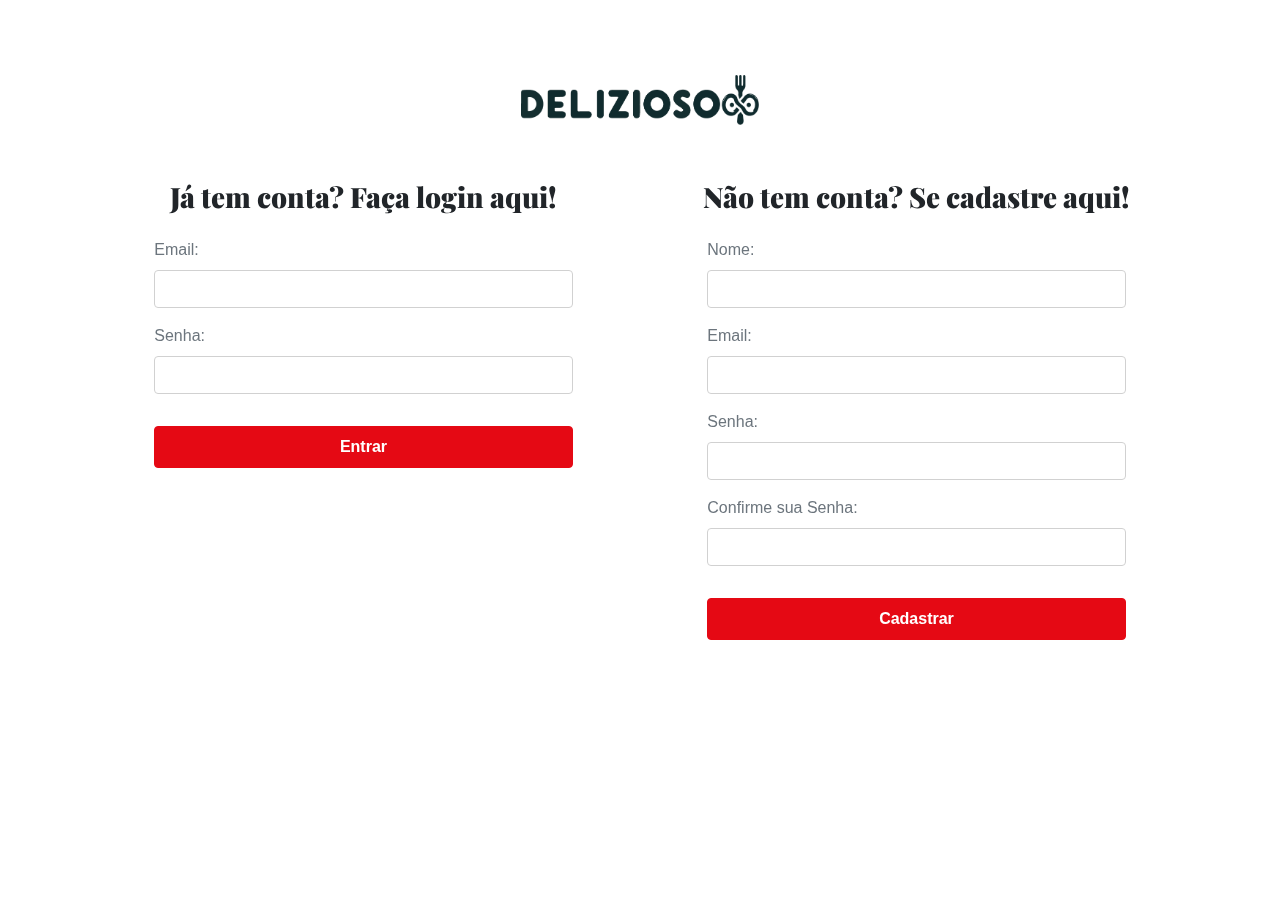
<file: checkout.html>
<!DOCTYPE html>
<html lang="pt-br">

<head>
    <meta charset="UTF-8">
    <meta http-equiv="X-UA-Compatible" content="IE=edge">
    <meta name="viewport" content="width=device-width, initial-scale=1.0">
    <title>Delícias Italianas - Cozinha Autêntica Italiana</title>
    <!-- Ícones -->
    <link rel="stylesheet" href="https://unicons.iconscout.com/release/v4.0.0/css/line.css">
    <!-- Bootstrap CSS -->
    <link rel="stylesheet" href="assets/css/bootstrap.min.css">
    <!-- Swiper Slider CSS -->
    <link rel="stylesheet" href="assets/css/swiper-bundle.min.css">
    <!-- Fancy Box CSS -->
    <link rel="stylesheet" href="assets/css/jquery.fancybox.min.css">
    <!-- Estilo personalizado -->
    <link rel="stylesheet" href="style.css">

    <style>
        /* Estilos gerais */
        body {
            font-family: 'Helvetica Neue', Arial, sans-serif;
            background-color: #f8f9fa;
            color: #212529;
        }

        /* Navegação */
        .main-navigation .menu-toggle {
            border: none;
            background: none;
            padding: 0;
        }

        .main-navigation .food-nav-menu {
            list-style: none;
            padding-left: 0;
        }

        .main-navigation .food-nav-menu li {
            display: inline-block;
            margin-right: 20px;
        }

        .main-navigation .food-nav-menu li a {
            color: #212529;
            text-decoration: none;
            font-weight: bold;
        }

        .main-navigation .food-nav-menu li a:hover {
            color: #e50914;
        }

        /* Conteúdo Principal */
        #viewport {
            padding: 2rem 0;
        }

        /* Seção de Registro */
        #register .container {
            background: #fff;
            border-radius: 4px;
            padding: 2rem;
            box-shadow: 0 2px 4px rgba(0, 0, 0, 0.1);
        }

        /* Botões */
        .btn-primary {
            background-color: #e50914;
            border-color: #e50914;
            color: #fff;
        }

        .btn-primary:hover {
            background-color: #c4080d;
            border-color: #c4080d;
        }

        /* Formulário */
        .form-label {
            font-weight: bold;
        }

        .form-control {
            border-radius: 4px;
            border: 1px solid #ced4da;
        }

        /* Resumo do Pedido */
        .order-summary {
            background: #fafafa;
            padding: 1rem;
            border-radius: 4px;
            margin-top: 1rem;
        }

        .order-summary h3 {
            color: #e50914;
        }

        .list-group-item {
            border: none;
            padding: 0.5rem 0;
        }

        /* Responsividade */
        @media (max-width: 768px) {
            .header-logo, .main-navigation {
                text-align: center;
            }

            .main-navigation .food-nav-menu li {
                display: block;
                margin-bottom: 0.5rem;
            }
        }

        #page {
            margin-top: 100px;
        }
    </style>
</head>

<body class="body-fixed">
    <!-- Cabeçalho -->
    <header class="site-header">
        <div class="container">
            <div class="row">
                <div class="col-lg-2">
                    <div class="header-logo">
                        <a href="index.html">
                            <img src="logo.png" width="160" height="36" alt="Logo">
                        </a>
                    </div>
                </div>
                <div class="col-lg-10">
                    <div class="main-navigation">
                        <button class="menu-toggle"><span></span><span></span></button>
                        <nav class="header-menu">
                            <ul class="menu food-nav-menu">
                                <li><a href="index.html#home">Início</a></li>
                                <li><a href="index.html#about">Sobre</a></li>
                                <li><a href="index.html#menu">Cardápio</a></li>
                                <li><a href="index.html#gallery">Galeria</a></li>
                                <li><a href="index.html#blog">Blog</a></li>
                                <li><a href="index.html#contact">Contato</a></li>
                            </ul>
                        </nav>
                    </div>
                </div>
            </div>
        </div>
    </header>

    <!-- Conteúdo principal -->
    <main class="py-5">
        <div class="container" id="page">
            <div class="row">
                <div class="col-md-6">
                    <h2>Finalize seu pedido</h2>
                    <div class="mb-3">
                        <label for="delivery-time" class="form-label">Entrega</label>
                        <input type="text" class="form-control" value="Hoje, 45-55 min" readonly>
                    </div>
                    <div class="mb-3">
                        <label for="delivery-address" class="form-label">Endereço</label>
                        <input type="text" class="form-control" id="address" placeholder="Digite seu endereço">
                    </div>
                    <div class="mb-3">
                        <label for="payment-method" class="form-label">Forma de Pagamento</label>
                        <select class="form-select" id="payment">
                            <option selected value="INVALID">Escolha a forma de pagamento</option>
                            <option>Cartão de crédito</option>
                            <option>Cartão de débito</option>
                            <option>Dinheiro</option>
                        </select>

                        <span style="font-size: small;">Obs: O pagamento é feito no ato da entrega</span>
                    </div>
                    <button type="button" class="btn btn-primary" onclick="makeOrder()">Confirmar Pedido</button>
                </div>

                <div class="col-md-6">
                    <h3>Seu pedido</h3>
                    <ul class="list-group mb-3" id="cart">
                    </ul>
                    <div class="card p-2">
                        <div class="d-flex justify-content-between">
                            <span>Total (BRL)</span>
                            <span id="total"></span>
                        </div>
                    </div>
                </div>
            </div>
        </div>
    </main>

    <!-- Rodapé omitido para brevidade -->

    <!-- jQuery -->
    <script src="assets/js/jquery-3.5.1.min.js"></script>
    <!-- Bootstrap JS -->
    <script src="assets/js/bootstrap.min.js"></script>
    <script src="assets/js/popper.min.js"></script>
    <!-- FontAwesome -->
    <script src="assets/js/font-awesome.min.js"></script>
    <!-- Swiper Slider JS -->
    <script src="assets/js/swiper-bundle.min.js"></script>
    <!-- Mixitup JS -->
    <script src="assets/js/jquery.mixitup.min.js"></script>
    <!-- Fancy Box JS -->
    <script src="assets/js/jquery.fancybox.min.js"></script>
    <!-- Parallax JS -->
    <script src="assets/js/parallax.min.js"></script>
    <!-- GSAP JS -->
    <script src="assets/js/gsap.min.js"></script>
    <!-- ScrollTrigger JS -->
    <script src="assets/js/ScrollTrigger.min.js"></script>
    <!-- ScrollToPlugin JS -->
    <script src="assets/js/ScrollToPlugin.min.js"></script>
    <!-- Smooth Scroll JS -->
    <script src="assets/js/smooth-scroll.js"></script>
    <!-- Custom JS -->
    <script src="main.js"></script>

    <script>
        loadCheckoutInfo()
    </script>
</body>

</html>
</file>
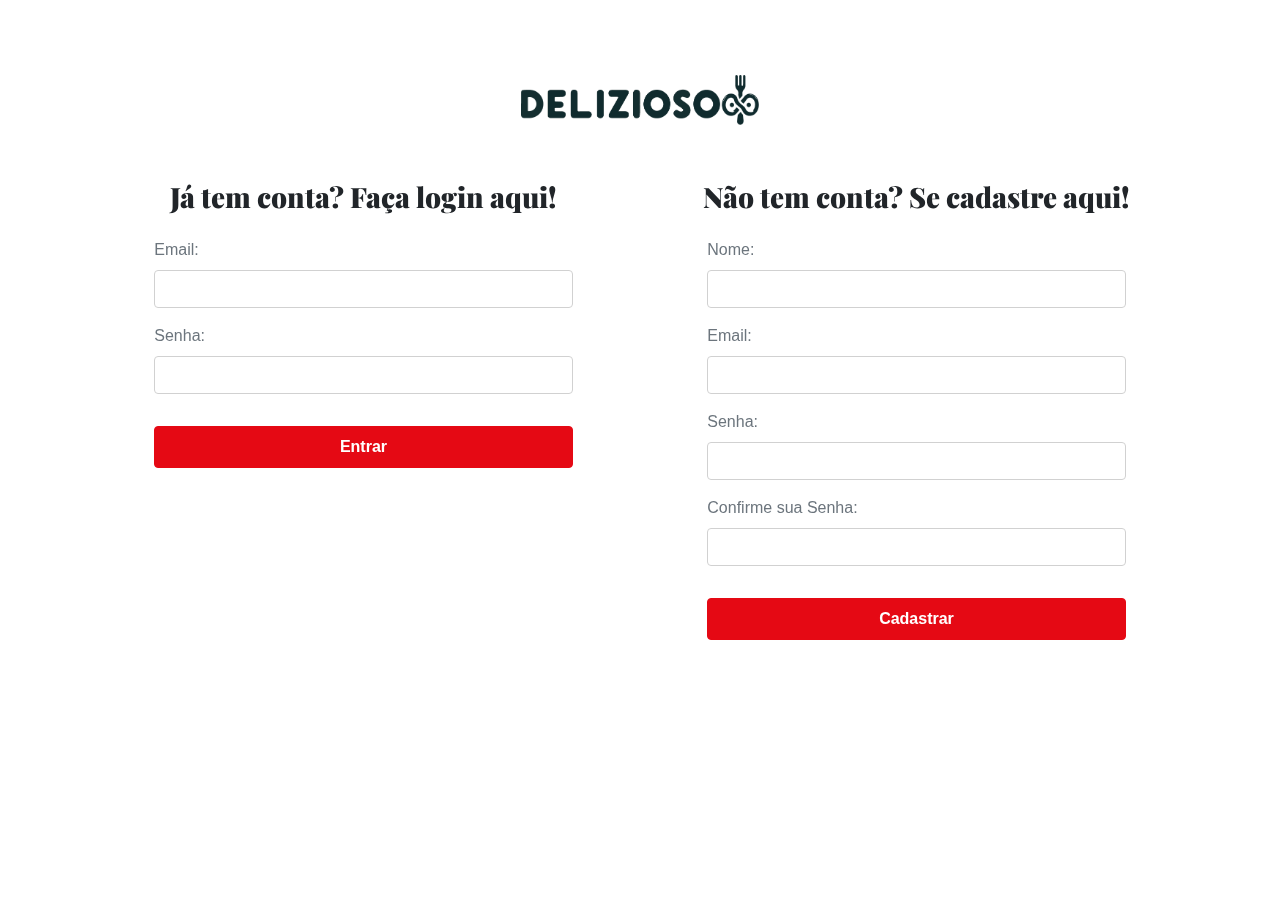
<file: login_or_register.html>
<!DOCTYPE html>
<html lang="pt-br">
<head>
    <meta charset="UTF-8">
    <meta http-equiv="X-UA-Compatible" content="IE=edge">
    <meta name="viewport" content="width=device-width, initial-scale=1.0">
    <title>Delícias Italianas - Cozinha Autêntica Italiana</title>
    <!-- Bootstrap CSS -->
    <link href="https://stackpath.bootstrapcdn.com/bootstrap/5.0.0-alpha1/css/bootstrap.min.css" rel="stylesheet">
    <!-- Custom CSS -->
    <link rel="stylesheet" href="style.css">

    <style>
        /* Reset some Bootstrap styles for consistency */
        *,
        *::before,
        *::after {
        box-sizing: border-box;
        }

        /* Cor de fundo geral e tipografia */
        body {
            background-color: #ffffff; /* branco */
            color: #666666; /* cinza escuro */
            font-family: 'Helvetica Neue', Arial, sans-serif;
            margin: 0;
            padding: 0;
        }

        /* Rótulos dos campos de formulário (labels) */
        .form-label {
            display: block; /* Garante que o rótulo ocupe sua própria linha */
            margin-bottom: .5rem; /* Espaço abaixo do rótulo para separá-lo do campo de entrada */
            text-align: left; /* Alinha o texto do rótulo à esquerda */
            width: 80%; /* Largura alinhada com os campos de entrada */
            margin-left: auto; /* Centraliza o rótulo horizontalmente */
            margin-right: auto; /* Centraliza o rótulo horizontalmente */
        }

        /* Botões */
        .btn {
            background-color: #e50914; /* vermelho iFood */
            color: #ffffff; /* branco */
            border-color: #e50914; /* vermelho iFood */
            font-weight: bold;
            font-size: 16px; /* Tamanho aproximado para texto do corpo */
            padding: 0.5rem 1rem; /* Preenchimento ajustado */
            width: 80%; /* Largura ajustada */
            margin: 1rem auto; /* Espaço após botões e centralização */
            display: block; /* Faz o botão ser tratado como um bloco */
            border-radius: 4px;
        }

        /* Campos de Entrada */
        .form-control {
            border: 1px solid #d1d1d1; /* cinza claro */
            color: #333333; /* preto quase */
            font-size: 16px; /* Tamanho aproximado para texto do corpo */
            width: 80%; /* Largura ajustada para alinhar com o rótulo */
            margin-bottom: 1rem; /* Espaço após campos de entrada */
            padding: 0.375rem 0.75rem; /* Preenchimento interno */
            display: block; /* Faz o campo de entrada ser tratado como um bloco */
            margin-left: auto; /* Centraliza o campo horizontalmente */
            margin-right: auto; /* Centraliza o campo horizontalmente */
            border-radius: 4px;
        }

        /* Ajuste de espaçamento e alinhamento */
        .container {
            padding: 2rem;
        }

        .row {
            margin: 0 -15px; /* Reset margem da linha */
        }

        .col-lg-6 {
            padding: 0 15px; /* Espaçamento interno da coluna */
        }

        /* Links e ações interativas */
        .nav-link {
            color: #005bac; /* azul */
        }

        .nav-link:hover {
            color: #e50914; /* vermelho iFood */
            text-decoration: none; /* Remover sublinhado ao passar o mouse */
        }

        /* Responsividade */
        @media (max-width: 768px) {
            .col-lg-6 {
                /* Empilha as colunas verticalmente em telas pequenas */
                width: 100%;
                max-width: 100%;
                padding: 0 15px; /* Espaçamento interno para dispositivos móveis */
            }

            h3 {
                margin-top: 1rem; /* Menos espaço no topo para dispositivos móveis */
            }

            .form-label,
            .form-control,
            .btn {
                width: 100%; /* Ajusta a largura para 100% em dispositivos móveis */
            }
        }

        #page {
            margin-top: 100px;
        }


    </style>

</head>
<body class="body-fixed bg-white">

    <!-- Header -->
    <header class="site-header">
        <div class="container">
            <nav class="navbar navbar-expand-lg navbar-light">
                <div class="container-fluid">
                    <a class="navbar-brand" href="index.html" style="margin: auto;">
                        <img src="logo.png" alt="Logo" style="max-height: 50px;">
                    </a>
                </div>
            </nav>
        </div>
    </header>

    <!-- Main Content -->
    <main class="py-5">
        <div class="container" id="page">
            <div class="row">
                <!-- Login Form -->
                <div class="col-lg-6 mb-4">
                    <h3 class="text-dark text-center mb-4">Já tem conta? Faça login aqui!</h3>
                    <form id="loginForm" class="g-3">
                        <div class="mb-3">
                            <label for="loginEmail" class="form-label text-secondary">Email:</label>
                            <input type="email" class="form-control" id="loginEmail" required>
                        </div>
                        <div class="mb-3">
                            <label for="loginPassword" class="form-label text-secondary">Senha:</label>
                            <input type="password" class="form-control" id="loginPassword" required>
                        </div>
                        <div class="d-grid">
                            <button type="button" class="btn btn-primary" onclick="login()">Entrar</button>
                        </div>
                    </form>
                </div>
                
                <!-- Registration Form -->
                <div class="col-lg-6">
                    <h3 class="text-dark text-center mb-4">Não tem conta? Se cadastre aqui!</h3>
                    <form id="registrationForm" class="g-3">
                        <div class="mb-3">
                            <label for="name" class="form-label text-secondary">Nome:</label>
                            <input type="text" class="form-control" id="name" required>
                        </div>
                        <div class="mb-3">
                            <label for="email" class="form-label text-secondary">Email:</label>
                            <input type="email" class="form-control" id="email" required>
                        </div>
                        <div class="mb-3">
                            <label for="password" class="form-label text-secondary">Senha:</label>
                            <input type="password" class="form-control" id="password" required>
                        </div>
                        <div class="mb-3">
                            <label for="confirmPassword" class="form-label text-secondary">Confirme sua Senha:</label>
                            <input type="password" class="form-control" id="confirmPassword" required>
                        </div>
                        <div class="d-grid">
                            <button type="button" class="btn btn-primary" onclick="register()">Cadastrar</button>
                        </div>
                    </form>
                </div>
            </div>
        </div>
    </main>

    <!-- Bootstrap Bundle with Popper -->
    <script src="https://stackpath.bootstrapcdn.com/bootstrap/5.0.0-alpha1/js/bootstrap.bundle.min.js"></script>
    <!-- Custom JavaScript -->
    <script src="main.js"></script>
</body>
</html>
</file>
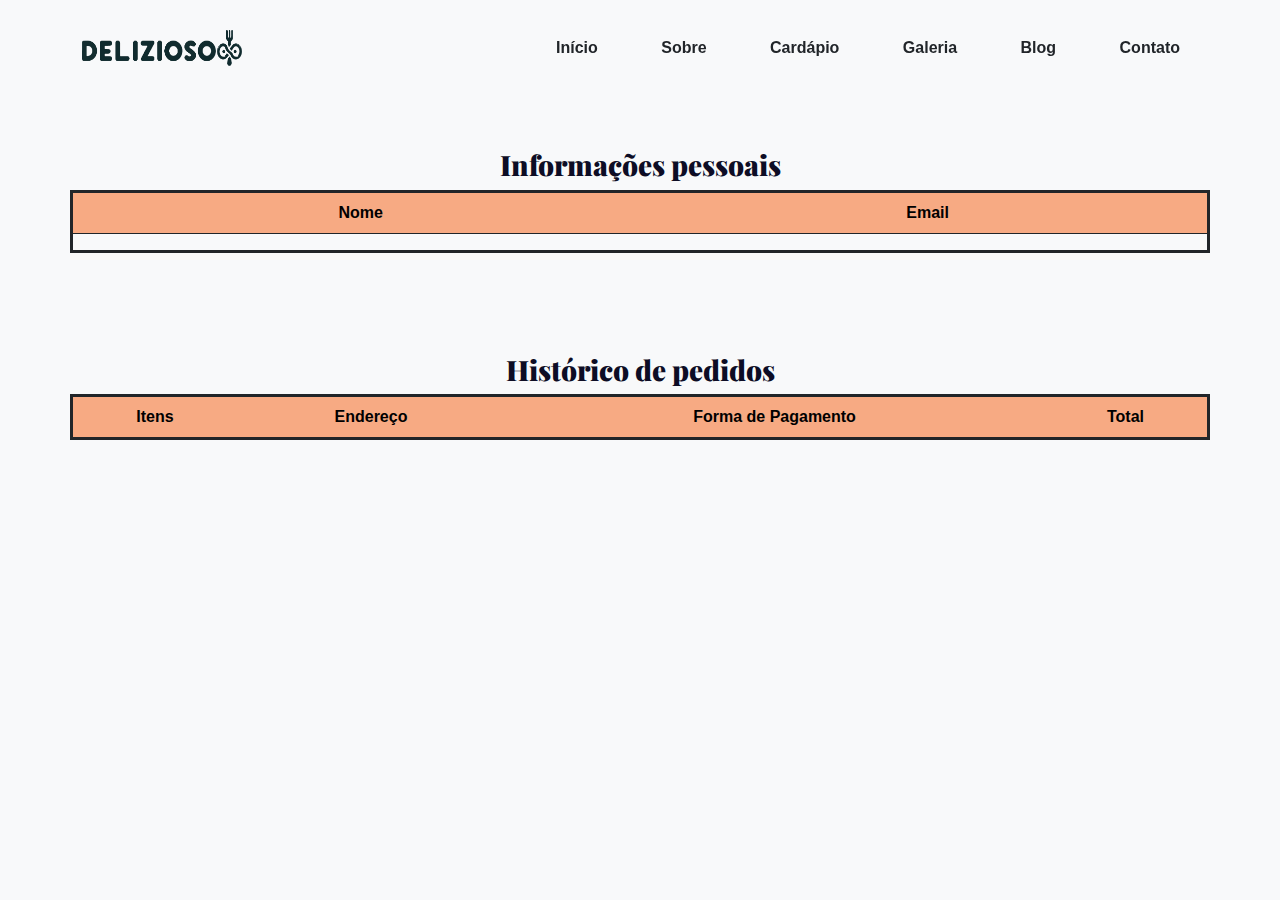
<file: user.html>
<!DOCTYPE html>
<html lang="pt-br">

<head>
    <meta charset="UTF-8">
    <meta http-equiv="X-UA-Compatible" content="IE=edge">
    <meta name="viewport" content="width=device-width, initial-scale=1.0">
    <title>Delícias Italianas - Cozinha Autêntica Italiana</title>
    <!-- Ícones -->
    <link rel="stylesheet" href="https://unicons.iconscout.com/release/v4.0.0/css/line.css">
    <!-- Bootstrap CSS -->
    <link rel="stylesheet" href="assets/css/bootstrap.min.css">
    <!-- Swiper Slider CSS -->
    <link rel="stylesheet" href="assets/css/swiper-bundle.min.css">
    <!-- Fancy Box CSS -->
    <link rel="stylesheet" href="assets/css/jquery.fancybox.min.css">
    <!-- Estilo personalizado -->
    <link rel="stylesheet" href="style.css">

    <style>
        /* Estilos gerais */
        body {
            font-family: 'Helvetica Neue', Arial, sans-serif;
            background-color: #f8f9fa;
            color: #212529;
        }

        /* Navegação */
        .main-navigation .menu-toggle {
            border: none;
            background: none;
            padding: 0;
        }

        .main-navigation .food-nav-menu {
            list-style: none;
            padding-left: 0;
        }

        .main-navigation .food-nav-menu li {
            display: inline-block;
            margin-right: 20px;
        }

        .main-navigation .food-nav-menu li a {
            color: #212529;
            text-decoration: none;
            font-weight: bold;
        }

        .main-navigation .food-nav-menu li a:hover {
            color: #e50914;
        }

        /* Conteúdo Principal */
        #viewport {
            padding: 2rem 0;
        }

        /* Seção de Registro */
        #register .container {
            background: #fff;
            border-radius: 4px;
            padding: 2rem;
            box-shadow: 0 2px 4px rgba(0, 0, 0, 0.1);
        }

        /* Botões */
        .btn-primary {
            background-color: #e50914;
            border-color: #e50914;
            color: #fff;
        }

        .btn-primary:hover {
            background-color: #c4080d;
            border-color: #c4080d;
        }

        /* Formulário */
        .form-label {
            font-weight: bold;
        }

        .form-control {
            border-radius: 4px;
            border: 1px solid #ced4da;
        }

        /* Resumo do Pedido */
        .order-summary {
            background: #fafafa;
            padding: 1rem;
            border-radius: 4px;
            margin-top: 1rem;
        }

        .order-summary h3 {
            color: #e50914;
        }

        .list-group-item {
            border: none;
            padding: 0.5rem 0;
        }

        /* Responsividade */
        @media (max-width: 768px) {
            .header-logo, .main-navigation {
                text-align: center;
            }

            .main-navigation .food-nav-menu li {
                display: block;
                margin-bottom: 0.5rem;
            }
        }

        #page {
            margin-top: 100px;
        }

        .customTable {
            height: 100%;
            width: 100%;
            border-color: #212529;
            border-style: solid;
            border-radius: 10px !important;
        }

        .customTable tr {
            color: #000000;
            border-bottom: 1px solid #212529;
            border-radius: 10px !important;

        }

        .customTable th {
            background-color: #f7aa83;
            color: #000000;
            padding: 8px;
            text-align: center;
        }

        .customTable td {
            border-style: solid;
            border-radius: 10px !important;
            color: #000000;
            padding: 8px;
            text-align: center;

        }
    </style>
</head>

<body class="body-fixed">
    <!-- Cabeçalho -->
    <header class="site-header">
        <div class="container">
            <div class="row">
                <div class="col-lg-2">
                    <div class="header-logo">
                        <a href="index.html">
                            <img src="logo.png" width="160" height="36" alt="Logo">
                        </a>
                    </div>
                </div>
                <div class="col-lg-10">
                    <div class="main-navigation">
                        <button class="menu-toggle"><span></span><span></span></button>
                        <nav class="header-menu">
                            <ul class="menu food-nav-menu">
                                <li><a href="index.html#home">Início</a></li>
                                <li><a href="index.html#about">Sobre</a></li>
                                <li><a href="index.html#menu">Cardápio</a></li>
                                <li><a href="index.html#gallery">Galeria</a></li>
                                <li><a href="index.html#blog">Blog</a></li>
                                <li><a href="index.html#contact">Contato</a></li>
                            </ul>
                        </nav>
                    </div>
                </div>
            </div>
        </div>
    </header>

    <!-- Conteúdo principal -->
    <main class="py-5">
        <div class="container" id="page">
            <div class="row">
                <h3 style="text-align: center;">Informações pessoais</h3>

                <br>

                <table class="customTable">
                    <thead>
                        <tr>
                            <th>Nome</th>
                            <th>Email</th>
                        </tr>
                    </thead>
                    <tbody>
                        <tr>
                            <td id="name"></td>
                            <td id="email"></td>
                        </tr>
                    </tbody>
                </table>

                <br>



                <h3 style="text-align: center; margin-top: 100px;">Histórico de pedidos</h3>

                <br>

                <table class="customTable">
                    <thead>
                        <tr>
                            <th>Itens</th>
                            <th>Endereço</th>
                            <th>Forma de Pagamento</th>
                            <th>Total</tr>
                        </tr>
                    </thead>
                    <tbody id="orders">
                    </tbody>
                </table>
            </div>
        </div>
    </main>

    <!-- Rodapé omitido para brevidade -->

    <!-- jQuery -->
    <script src="assets/js/jquery-3.5.1.min.js"></script>
    <!-- Bootstrap JS -->
    <script src="assets/js/bootstrap.min.js"></script>
    <script src="assets/js/popper.min.js"></script>
    <!-- FontAwesome -->
    <script src="assets/js/font-awesome.min.js"></script>
    <!-- Swiper Slider JS -->
    <script src="assets/js/swiper-bundle.min.js"></script>
    <!-- Mixitup JS -->
    <script src="assets/js/jquery.mixitup.min.js"></script>
    <!-- Fancy Box JS -->
    <script src="assets/js/jquery.fancybox.min.js"></script>
    <!-- Parallax JS -->
    <script src="assets/js/parallax.min.js"></script>
    <!-- GSAP JS -->
    <script src="assets/js/gsap.min.js"></script>
    <!-- ScrollTrigger JS -->
    <script src="assets/js/ScrollTrigger.min.js"></script>
    <!-- ScrollToPlugin JS -->
    <script src="assets/js/ScrollToPlugin.min.js"></script>
    <!-- Smooth Scroll JS -->
    <script src="assets/js/smooth-scroll.js"></script>
    <!-- Custom JS -->
    <script src="main.js"></script>

    <script>
        loadUserInfo();
    </script>
</body>

</html>
</file>
<file: style.css>
@import url('https://fonts.googleapis.com/css2?family=Playfair+Display:ital,wght@0,400;0,500;0,600;0,700;0,800;0,900;1,400;1,500;1,600;1,700;1,800;1,900&family=Poppins:ital,wght@0,100;0,200;0,300;0,400;0,500;0,600;0,700;0,800;1,100;1,200;1,300;1,400;1,500;1,600;1,700&display=swap');
/* font-family: 'Playfair Display', serif;
font-family: 'Poppins', sans-serif; */

body {
    font-family: 'Poppins', sans-serif;
    text-rendering: optimizeLegibility !important;
    background: #f3f3f5;
}

.body-fixed {
    position: fixed;
    width: 100%;
    height: 100vh;
    top: auto;
    left: auto;
}

body, html {
    overflow-x: hidden;
}

img {
    max-width: 100%;
}

.site-header {
    position: fixed;
    padding: 30px 0;
    display: flex;
    align-items: center;
    top: 0;
    left: 0;
    width: 100%;
    z-index: 99;
    transition: 0.5s;
    border-bottom: 1px solid transparent;
}

.site-header.sticky_head {
    background: rgb(255 255 255 / 80%);
    padding: 20px 0;
    border-color: #f2f2f2;
    backdrop-filter: blur(20px);
}

.main-navigation {
    display: flex;
    width: 100%;
    height: 100%;
    justify-content: flex-end;
    align-items: center;
}

.main-navigation .menu li {
    display: inline-block;
    position: relative;
    margin: 0 6px;
}

.main-navigation .menu li:first-child {
    margin-left: 0;
}

.main-navigation .menu li:last-child {
    margin-right: 0;
}

.main-navigation .menu li:hover>ul, .main-navigation .menu li.focus>ul {
    opacity: 1;
    margin-top: 6px;
    visibility: visible;
}

a {
    background-color: transparent;
    text-decoration: none !important;
    outline: none !important;
}

ul {
    list-style: none;
    margin: 0;
    padding: 0;
}

.main-navigation .menu ul a {
    width: 200px;
}

.main-navigation .menu li:hover>ul, .main-navigation .menu li.focus>ul {
    left: auto;
}

.main-navigation .menu li a {
    display: flex;
    transition: 0.3s;
    position: relative;
    justify-content: center;
    align-items: center;
    color: #0d0d25;
    text-transform: capitalize;
    font-weight: 500;
    padding: 5px 18px;
    border-radius: 30px;
}

.main-navigation .menu li a:hover, .main-navigation .menu li .active-menu, .main-navigation .menu .sub-menu li .active-sub-menu {
    color: #ff8243;
    background: #f3f3f5;
    box-shadow: inset 8px 8px 12px #e2e2e2, inset -8px -8px 12px #ffffff;
}

.header-right {
    margin-left: 40px;
    display: flex;
    flex-wrap: wrap;
    align-items: center;
}

.header-btn {
    width: 40px;
    height: 40px;
    display: inline-flex;
    justify-content: center;
    border-radius: 10px;
    position: relative;
    margin-left: 20px;
    transition: 0.3s;
    box-shadow: inset 6px 6px 7px #dadada, inset -6px -6px 7px #ffffff;
    align-items: center;
}

.cart-number {
    position: absolute;
    top: -10px;
    right: -10px;
    width: 22px;
    height: 22px;
    display: flex;
    justify-content: center;
    align-items: center;
    border-radius: 50%;
    background: #ffffff;
    font-size: 12px;
    border: 1px solid #bfbfbf;
    color: #ff8243;
}

.header-btn:hover {
    background: linear-gradient(145deg, #dcdcdc, #ffffff);
    box-shadow: 20px 20px 60px #cfcfd0, -20px -20px 60px #ffffff;
}

.header-search-form {
    position: relative;
}

.for-des {
    display: block !important;
}

.header-search-form button {
    background: transparent;
    border: none;
    padding: 0;
    position: absolute;
    right: 0;
    top: 50%;
    transform: translate(0, -50%);
    width: 48px;
    height: 100%;
    opacity: 0.5;
}

.header-search-form .form-input {
    font-size: 14px;
    padding-right: 40px;
    width: 200px;
    height: 40px;
}

.form-input::placeholder {
    color: rgba(70 69 71 / 0.7);
}

.form-input {
    width: 100%;
    height: 50px;
    outline: none !important;
    padding: 10px 15px;
    color: #0d0d25;
    -webkit-appearance: none;
    border-radius: 10px;
    border: none;
    background: #f8f8f8;
    box-shadow: inset 6px 6px 8px #dadada, inset -6px -6px 8px #ffffff;
}

* {
    -webkit-tap-highlight-color: transparent;
}

.uil {
    color: #ff8243;
}

@media screen and (min-width: 992px) {
    .menu-toggle {
        display: none;
    }
}

@media (min-width: 1500px) {
    .container {
        max-width: 1368px;
    }
}

@media (min-width: 2100px) {
    .container {
        max-width: 1400px;
    }
    p, body, button, input {
        font-size: 18px;
        line-height: 32px;
    }
}

@media (max-width: 1399px) {
    .header-right {
        margin-left: 20px;
    }
    .main-navigation .menu li {
        margin: 0 3px;
    }
}

@media (max-width: 1199px) {
    .header-btn {
        margin-left: 10px;
    }
    .header-right {
        margin-left: 10px;
    }
    .main-navigation .menu li {
        margin: 0;
    }
    .main-navigation .menu li a {
        padding: 4px 15px;
        font-size: 15px;
    }
    .header-search-form .form-input {
        width: 170px;
    }
}

@media (max-width: 991px) {
    .section {
        padding-top: 85px;
        padding-bottom: 85px;
    }
    .for-des {
        display: none !important;
    }
    .for-mob {
        display: block !important;
    }
    .site-header .container {
        max-width: 100%;
        padding: 0;
        height: 100%;
    }
    .site-header .container .row {
        margin: 0;
        height: 100%;
    }
    .site-header .container .row .col-lg-2 {
        width: auto;
        padding: 0;
        height: 100%;
        position: absolute;
        top: 0;
        left: 30px;
        z-index: 2;
        display: flex;
        align-items: center;
    }
    .menu-toggle {
        position: absolute;
        top: 50%;
        right: 30px;
        border: none;
        outline: none !important;
        background: transparent;
        width: 40px;
        height: 40px;
        transform: translate(0, -50%);
        z-index: 100;
        box-shadow: inset 6px 6px 7px #dadada, -6px -6px 10px #ffffff;
        border-radius: 10px;
        padding: 0 8px;
    }
    .menu-toggle span {
        display: block;
        width: 100%;
        height: 4px;
        background: #ff8243;
        margin-bottom: 5px;
        transition: 0.3s;
        border-radius: 5px;
        position: relative;
    }
    .menu-toggle span:last-child {
        margin: 0;
    }
    .toggled .menu-toggle span:nth-child(1) {
        transform: rotate(45deg);
        top: 5px;
    }
    .toggled .menu-toggle span:nth-child(2) {
        transform: rotate(-45deg);
        top: -4px;
    }
    .toggled .menu-toggle span:nth-child(3) {
        opacity: 0;
        height: 0;
    }
    .toggled .header-menu {
        transform: translateY(0);
    }
    .header-menu {
        height: 100vh;
        position: absolute;
        top: 0;
        left: 0;
        width: 100%;
        padding-top: max(9vh, 30px);
        padding-left: max(6vh, 30px);
        z-index: 99;
        transition: 1s cubic-bezier(0.165, 0.84, 0.44, 1);
        overflow-y: auto;
        transform: translateY(-100%);
        background-image: url(assets/images/blog-pattern-bg.png);
        background-position: center;
        background-color: #f3f3f5;
    }
    .main-navigation .menu li {
        display: block;
        float: none;
        margin: 0;
        margin-bottom: max(20px, 4vh);
    }
    .main-navigation .menu li a {
        display: inline-block;
        font-size: max(16px, 2vh);
    }
    .main-navigation .menu .sub-menu {
        max-width: 220px;
        opacity: 1;
        visibility: visible;
        display: none;
    }
    .main-navigation .menu .sub-menu li {
        margin-bottom: 5px;
    }
    .main-navigation .menu li:last-child {
        margin: 0;
    }
    .main-navigation .menu .sub-menu li a {
        color: #ff8243;
    }
    .header-btn.header-cart {
        display: none;
    }
    .header-btn {
        margin: 0;
        margin-right: 70px;
    }
    .site-header {
        padding: 20px 0;
        box-shadow: 0px 10px 55px #d4d4d4;
    }
    .site-header.sticky_head, .site-header {
        background: rgb(255 255 255 / 90%);
    }
    body {
        height: auto !important;
    }
}

@media (max-width: 575px) {
    .container, .container-fluid {
        padding: 0 30px;
    }
}

@media (max-width: 400px) {
    .container, .container-fluid {
        padding: 0 15px;
    }
    .header-btn {
        margin-right: 56px;
    }
    .menu-toggle {
        right: 15px;
    }
    .site-header .container .row .col-lg-2 {
        left: 15px;
    }
}

/* ************************** */

@media screen and (min-width: 992px) {
    #viewport {
        overflow: hidden;
        position: fixed;
        height: 100%;
        width: 100%;
        top: 0;
        left: 0;
        bottom: 0;
        right: 0;
    }
    #js-scroll-content {
        position: absolute;
        overflow: hidden;
        width: 100%;
        top: 0;
        left: 0;
    }
}

@media (max-width: 991px) {
    #js-scroll-content {
        transform: unset !important;
    }
}

.main-banner {
    padding: 200px 0 300px;
    min-height: 100vh;
    position: relative;
}

.js-parallax-scene {
    position: absolute;
    top: 0;
    left: 0;
    width: 100%;
    height: 100%;
}

.banner-img-wp {
    width: 100%;
    height: 100%;
    padding-left: 30px;
}

.banner-img {
    width: 100%;
    height: 100%;
    background-size: cover;
    background-position: center;
    animation: biani 4.5s linear infinite alternate;
    box-shadow: 0 0px 20px rgba(36, 39, 37, 0.3);
}

@keyframes biani {
    0% {
        border-radius: 48% 52% 57% 43% / 34% 44% 56% 66%;
    }
    25% {
        border-radius: 62% 38% 64% 36% / 34% 55% 45% 66%;
    }
    50% {
        border-radius: 43% 57% 51% 49% / 33% 42% 58% 67%;
    }
    100% {
        border-radius: 40% 60% 43% 57% / 52% 32% 68% 48%;
    }
}

.banner-img-text .h5-title {
    text-transform: capitalize;
    letter-spacing: 0.5px;
}

.banner-img-text {
    max-width: 400px;
}

.banner-shape-1 img {
    position: absolute;
    left: 85%;
    top: 60px;
    max-width: 150px;
    pointer-events: none;
    filter: blur(3px);
}

.banner-shape-2 {
    top: auto !important;
    bottom: 0;
}

.banner-shape-2 img {
    position: absolute;
    bottom: 0;
    right: 82% !important;
    max-width: 410px;
    pointer-events: none;
    filter: blur(3px);
}

.sec-wp {
    position: relative;
    z-index: 4;
}

.h1-title {
    font-size: 90px;
    line-height: 108px;
    text-transform: capitalize;
    margin-bottom: 25px;
    font-weight: 900;
}

.h1-title span {
    color: #ff8243;
    background-image: linear-gradient(0deg, rgb(13 13 37 /8%), rgb(13 13 37 /8%));
    background-size: 100% 15px;
    background-position: 0 90%;
    background-repeat: no-repeat;
    display: inline;
    transition: 0.8s cubic-bezier(0.22, 0.78, 0.45, 1.02);
}

h1, h2, h3, h4, h5, h6 {
    color: #0d0d25;
    font-family: 'Playfair Display', serif;
    font-weight: 900;
}

p {
    font-size: 16px;
    line-height: 30px;
}

.sec-btn {
    min-width: 120px;
    min-height: 58px;
    background: #f3f3f5;
    box-shadow: 9px 9px 12px #b2b2b3, -9px -9px 12px #ffffff;
    display: inline-flex;
    justify-content: center;
    align-items: center;
    border-radius: 30px;
    color: #0d0d25;
    text-transform: capitalize;
    text-align: center;
    border: none;
    cursor: pointer;
    outline: none !important;
    transition: 0.8s cubic-bezier(0.22, 0.78, 0.45, 1.02);
    overflow: hidden;
    position: relative;
    z-index: 2;
    padding: 6px 30px;
}

.sec-btn:hover {
    border-color: #0d0d25;
    box-shadow: inset 9px 9px 12px #cccccc, inset -9px -9px 12px #ffffff;
    color: #0d0d25;
}

/* ******************** */

.brands-row {
    display: flex;
    justify-content: space-between;
    margin: 0 -15px;
}

.brands-box {
    padding: 0 15px;
    display: flex;
    align-items: center;
    justify-content: center;
}

.brands-box:hover {
    filter: brightness(0.3);
    opacity: 0.9;
}

.brand-title .h5-title {
    text-transform: uppercase;
    font-weight: 500;
    letter-spacing: 2px;
    opacity: 0.7;
}

/* ******************** */

.section {
    padding-top: 100px;
    padding-bottom: 100px;
    position: relative;
}

.sec-sub-title {
    text-transform: uppercase;
    display: inline-block;
    background: #f3f3f5;
    box-shadow: 9px 9px 12px #e4e4e4, -9px -9px 12px #ffffff;
    padding: 3px 20px;
    border-radius: 60px;
    color: #ff8243;
    font-size: 14px;
}

.h2-title {
    font-size: 46px;
    line-height: 56px;
    margin-bottom: 15px;
    text-transform: capitalize;
    position: relative;
}

.h2-title span, .h3-title span, .h4-title span, .h5-title span, .sub-title span {
    display: block;
}

.about-video-img {
    position: relative;
    overflow: hidden;
    width: 100%;
    height: 55vh;
    min-height: 400px;
    background-size: cover;
    background-position: center;
    border-radius: 40px;
    box-shadow: 0 0 20px rgb(36 39 37 / 30%);
    display: flex;
    align-items: center;
    justify-content: center;
}

.play-btn {
    width: 90px;
    height: 90px;
    background: #f3f3f5;
    box-shadow: 9px 9px 12px #b2b2b3, -9px -9px 12px #ffffff;
    border-radius: 50%;
    display: inline-flex;
    align-items: center;
    justify-content: center;
    transition: 0.5s;
    vertical-align: middle;
    position: relative;
    z-index: 2;
    padding-left: 4px;
    padding-top: 4px;
    font-size: 40px;
}

.play-btn:hover {
    box-shadow: inset 9px 9px 12px #cccccc, inset -9px -9px 12px #ffffff;
}

.play-btn-wp {
    text-align: center;
    margin-top: 40px;
    display: flex;
    justify-content: center;
    align-items: center;
}

.play-btn-wp span {
    margin-left: 20px;
    font-size: 20px;
    font-weight: bold;
    color: #bfbfbf;
}

/* ****** scrollbar design ******** */

::-webkit-scrollbar {
    width: 5px;
}

::-webkit-scrollbar-track {
    background-color: #bfbfbf;
}

::-webkit-scrollbar-thumb {
    background: #ff8243;
    border-radius: 10px;
}

::-webkit-scrollbar-thumb:hover {
    background: #f16620;
}

/* **************** */

.repeat-img {
    background-size: contain;
    background-repeat: repeat;
}

.menu-tab-wp {
    margin-bottom: 80px;
}

.menu-tab ul {
    padding: 10px;
    display: inline-block;
    border-radius: 60px;
    background: linear-gradient(145deg, #ececec, #ffffff);
    box-shadow: 28px 28px 55px #d4d4d4, -28px -28px 55px #ffffff;
    position: relative;
    z-index: 2;
}

.menu-tab ul li, .menu-tab ul .filter-active {
    display: inline-flex;
    text-transform: capitalize;
    font-size: 18px;
    line-height: normal;
    cursor: pointer;
    padding: 10px 26px;
    border-radius: 30px;
    transition: 0.3s;
    justify-content: center;
    align-items: center;
}

.filter-active {
    position: absolute;
    left: 0;
    top: 12px;
    min-height: 50px;
    z-index: -1;
}

.menu-tab ul li img {
    margin-right: 10px;
    position: relative;
    top: 1px;
}

.menu-tab ul .filter-active {
    color: #ffffff;
    background: linear-gradient(145deg, #e3a92b, #ffc933);
}

.menu-list-row .bydefault_show .dish-box-wp {
    display: inline-block !important;
}

.dish-box-wp {
    display: none;
}

.dish-box {
    border-radius: 30px;
    background: linear-gradient(145deg, #ececec, #ffffff);
    box-shadow: 28px 28px 45px #d4d4d4, -28px -28px 45px #ffffff;
    display: flow-root;
    padding: 0 30px 40px;
    padding-top: 0;
    margin: 130px 0 30px;
    transition: 0.8s cubic-bezier(0.22, 0.78, 0.45, 1.02);
}

.dish-box:hover {
    transform: scale(1.03);
}

.dist-img {
    margin-top: -130px;
    margin-bottom: 30px;
}

.dist-img img {
    box-shadow: 28px 28px 45px #d4d4d4, -28px -28px 45px #ffffff;
    border-radius: 50%;
    overflow: hidden;
}

.dish-rating {
    font-size: 20px;
    margin-bottom: 15px;
}

.dish-title {
    padding: 0 30px;
}

.dish-title .h3-title {
    text-transform: capitalize;
    margin-bottom: 5px;
    font-family: 'Playfair Display', serif;
    font-weight: bold;
    color: #0d0d25;
    transition: 0.3s;
    min-height: 76px;
    display: -webkit-box;
    -webkit-line-clamp: 2;
    -webkit-box-orient: vertical;
    overflow: hidden;
    font-weight: 900;
}

.dish-title p {
    color: #bfbfbf;
}

.dish-info ul, .dist-bottom-row ul {
    display: flex;
    justify-content: space-between;
    text-align: left;
}

.dish-info ul li {
    display: inline-block;
    flex: 1;
}

.dish-info ul li:last-child {
    text-align: right;
    border-left: 2px solid rgb(204 204 204 / 30%);
}

.dist-bottom-row ul li:last-child {
    text-align: right;
}

.dish-info ul li p {
    font-size: 18px;
    text-transform: capitalize;
    margin-bottom: 2px;
    font-weight: 300;
}

.dish-info ul li b {
    font-weight: 600;
}

.dish-info, .dist-bottom-row {
    padding: 0 30px;
}

.dish-info {
    border-bottom: 2px solid rgb(204 204 204 / 30%);
    margin: 30px 0 30px;
    padding-bottom: 30px;
}

.dist-bottom-row ul li {
    display: flex;
    align-items: center;
}

.dist-bottom-row ul li b {
    font-size: 30px;
}

.dish-add-btn {
    width: 40px;
    height: 40px;
    border: none;
    border-radius: 10px;
    color: #ffffff;
    transition: 0.3s;
    background: linear-gradient(145deg, #ffc954, #ffbc00);
    box-shadow: inset 4px 4px 8px #d6a029, inset -4px -4px 8px #ffd837;
}

.dish-add-btn i {
    color: #ffffff;
    font-size: 22px;
}

.dish-add-btn:hover {
    background: linear-gradient(145deg, #e3a92b, #ffc933);
}

/* ************ */

.xxl-title {
    text-transform: capitalize;
    font-size: 52px;
    line-height: 72px;
    margin-bottom: 30px;
}

/* ****************** */

.book-table {
    overflow: hidden;
}

.book-table-shape img {
    position: absolute;
    top: -10px;
    right: 73%;
    width: 540px;
}

.book-table-shape.book-table-shape2 img {
    left: 74%;
    transform: scale(-1, 1);
}

.book-table-info {
    margin: 30px 0 20px;
}

.table-title {
    text-transform: capitalize;
    margin-bottom: 20px;
    letter-spacing: 1px;
}

.table-title p {
    font-size: 20px;
    line-height: 30px;
    margin: 0;
}

.call-now {
    border-left: 3px dotted rgb(13 13 37 /50%);
    border-right: 3px dotted rgb(13 13 37 /50%);
    padding: 15px 0;
}

.call-now i {
    width: 80px;
    height: 80px;
    display: flex;
    justify-content: center;
    align-items: center;
    border-radius: 50%;
    font-size: 26px;
    margin: 0 auto;
    margin-bottom: 25px;
    background: #f3f3f5;
    box-shadow: 9px 9px 12px #b2b2b3, -9px -9px 12px #ffffff;
    color: #ff8243;
}

.call-now a {
    font-size: 32px;
    font-weight: 500;
    color: #0d0d25;
    transition: 0.8s cubic-bezier(0.22, 0.78, 0.45, 1.02);
}

.call-now a:hover, .contact-info a:hover {
    color: #fcbc30;
}

#gallery {
    padding-top: 120px;
}

.book-table-img {
    height: 70vh;
    min-height: 500px;
    border-radius: 30px;
}

.back-img {
    background-position: center;
    background-size: cover;
}

.swiper-button-next::after, .swiper-button-prev::after {
    display: none;
}

.swiper-button-wp {
    position: relative;
    margin-top: 60px;
    display: flex;
    justify-content: space-between;
    height: 60px;
    align-items: center;
}

.swiper-button-next, .swiper-button-prev {
    position: unset;
    width: 60px;
    height: 60px;
    display: inline-flex;
    font-size: 30px;
    border-radius: 50%;
    overflow: hidden;
    margin: 0;
    color: #0d0d25;
    background: #ffffff;
    box-shadow: -20px 20px 60px #d4d4d4, 20px -20px 60px #ffffff;
    padding-top: 1px;
    padding-right: 2px;
    transition: 0.3s;
}

.swiper-button-next {
    box-shadow: 20px 20px 60px #d4d4d4, -20px -20px 60px #ffffff;
    padding-left: 3px;
}

.swiper-button-prev:hover {
    box-shadow: inset 5px 5px 20px #d4d4d4, inset -5px -5px 20px #ffffff;
    color: #fcbc30;
}

.swiper-button-next:hover {
    box-shadow: inset -5px 5px 20px #d4d4d4, inset 5px -5px 20px #ffffff;
    color: #fcbc30;
}

.swiper-pagination {
    padding: 10px 20px;
    display: inline-block;
    border-radius: 60px;
    background: linear-gradient(145deg, #ececec, #ffffff);
    box-shadow: 25px 28px 55px #d4d4d4, -28px -28px 55px #ffffff;
    max-width: fit-content;
    left: 50% !important;
    transform: translate(-50%, 0);
    bottom: 0 !important;
    color: #000;
}

.swiper-pagination-bullet {
    width: 10px;
    height: 10px;
    margin: 0px 10px !important;
    border-radius: 10px;
    transition: 0.8s cubic-bezier(0.22, 0.78, 0.45, 1.02);
}

.swiper-pagination-bullet-active {
    background: #fcbc30;
    width: 30px;
}

/* *************** */

.team-slider {
    position: relative;
}

.team-box {
    padding: 20px;
    border-radius: 30px;
    background: linear-gradient(145deg, #ececec, #ffffff);
    box-shadow: 28px 28px 45px #e6e6e6, -28px -28px 45px #ffffff;
    transition: 0.8s cubic-bezier(0.22, 0.78, 0.45, 1.02);
}

.team-box:hover {
    transform: scale(1.03);
}

.team-img {
    width: 100%;
    height: 480px;
    border-radius: 20px;
    margin-bottom: 20px;
    box-shadow: 9px 9px 18px rgb(194 194 194 /0.5), -9px -9px 18px rgb(255 255 255 / 0.5);
}

.team-box .h3-title {
    text-transform: capitalize;
    color: #0d0d25;
    font-weight: 600;
}

.social-icon {
    margin: 15px 0px 10px;
}

.social-icon ul li {
    display: inline-block;
    margin: 0 6px;
}

.social-icon ul li:last-child {
    margin-right: 0;
}

.social-icon ul li:first-child {
    margin-left: 0;
}

.social-icon ul li a {
    width: 50px;
    height: 50px;
    display: inline-flex;
    justify-content: center;
    align-items: center;
    border-radius: 50%;
    background: linear-gradient(145deg, #e6e6e6, #ffffff);
    box-shadow: 4px 4px 8px #d0d0d0, -4px -4px 8px #ffffff;
    color: #0d0d25;
    font-size: 19px;
}

.social-icon ul li a:hover {
    background: #ff8243;
}

.social-icon ul li a:hover i {
    color: #ffffff !important;
}

/* *************** */

.testimonials-img {
    position: relative;
}

.testimonials-img img {
    position: absolute;
    top: 60px;
    right: 30px;
    width: calc(100% + 5vw);
    max-width: initial;
}

.testimonials-box {
    display: flow-root;
    position: relative;
    padding: 30px;
    padding-top: 0;
    border-radius: 30px;
    margin: 50px 0 30px;
    background: linear-gradient(145deg, #ececec, #ffffff);
    box-shadow: 28px 28px 45px #e6e6e6, -28px -28px 45px #ffffff;
    transition: 0.8s cubic-bezier(0.22, 0.78, 0.45, 1.02);
}

.testimonials-box:hover {
    transform: scale(1.05);
    z-index: 2;
}

.testimonial-box-top {
    display: flex;
    justify-content: space-between;
    align-items: center;
    margin-bottom: 25px;
}

.testimonials-box-img {
    min-width: 100px;
    min-height: 100px;
    border-radius: 50%;
    margin-top: -50px;
    box-shadow: 10px 10px 60px #d4d4d4;
}

.testimonials-box-text .h3-title {
    margin-bottom: 10px;
    text-transform: capitalize;
}

.testimonials-box-text p {
    margin: 0;
    display: -webkit-box;
    -webkit-line-clamp: 3;
    -webkit-box-orient: vertical;
    overflow: hidden;
}

.star-rating-wp {
    display: block;
}

.star-rating {
    font-size: 22px;
    position: relative;
    margin-top: 20px;
    display: inline-block;
}

.star-rating::before {
    content: "\f005\f005\f005\f005\f005";
    font-family: "Font Awesome 5 Pro";
    font-weight: 900;
    color: #c8c8c8;
    filter: drop-shadow(0 0.6rem 0.3rem rgba(0, 0, 0, 0.05));
    letter-spacing: 4px;
}

.star-rating__fill {
    position: absolute;
    display: inline-block;
    top: 0;
    left: 0;
    overflow: hidden;
    animation: fill-star 2s ease-in-out;
}

.star-rating__fill::after {
    content: "\f005\f005\f005\f005\f005";
    font-family: "Font Awesome 5 Pro";
    font-weight: 900;
    color: #ff8243;
    letter-spacing: 4px;
}

@keyframes fill-star {
    0% {
        width: 0;
    }
}

/* *********** */

.faq-row {
    column-count: 3;
    margin: 0 -5px;
}

.faq-box {
    border: 1px solid #bfbfbf;
    border-radius: 30px;
    background-image: linear-gradient(145deg, #e4e4e4, #ffffff);
    break-inside: avoid;
    margin: 0 5px 30px;
    box-shadow: 10px 10px 30px rgb(207 207 208 / 20%), -10px -10px 30px rgb(255 255 255 / 90%);
}

.faq-box .h4-title {
    padding: 16px 30px;
    border-bottom: 1px solid #bfbfbf;
    text-transform: capitalize;
    font-weight: 600;
}

.faq-box p {
    padding: 8px 30px 20px;
    margin: 0;
}

/* *************** */

.blog-text .h4-title {
    text-transform: capitalize;
    margin-bottom: 15px;
    display: -webkit-box;
    -webkit-line-clamp: 2;
    -webkit-box-orient: vertical;
    overflow: hidden;
    font-weight: 900;
    font-family: "playfair Display";
    color: #0d0d25;
    transition: 0.3s;
}

.blog-text .h4-title:hover {
    color: #ff8243;
}

.blog-date {
    padding: 5px 15px;
    background: #f8f9fa;
    box-shadow: inset 5px 5px 10px #e2e2e2, inset -5px -5px 10px #e8e8e8;
    display: inline-block;
    border-radius: 8px;
    font-size: 14px;
    margin-bottom: 20px;
}

.blog-img {
    width: 100%;
    height: 280px;
    border-radius: 30px;
    margin-bottom: 20px;
}

.blog-box {
    padding: 30px 25px;
    border-radius: 30px;
    background: linear-gradient(145deg, #ececec, #fdfdfd);
    box-shadow: 30px 30px 50px #dcdcdc, -30px -30px 50px #ffffff;
    transition: 0.8s cubic-bezier(0.22, 0.78, 0.45, 1.02);
    margin-bottom: 30px;
}

.blog-box:hover {
    transform: scale(1.03);
}

/* ************************ */

.newsletter-box {
    padding: 60px;
    border-radius: 30px;
    position: relative;
    overflow: hidden;
}

.newsletter-form {
    margin-top: 20px;
    position: relative;
}

.newsletter-form button {
    position: absolute;
    right: 6px;
    top: 50%;
    transform: translate(0, -50%);
}

.newsletter-form .form-input {
    height: 68px;
    border-radius: 60px;
    padding: 0 150px 0 40px;
    background: linear-gradient(-145deg, #e4e4e4, #f9f9f9);
}

.newsletter-box-text {
    padding: 0 60px;
    color: #ffffff;
}

.newsletter-box-text .h2-title {
    color: #ffffff;
}

.bg-overlay {
    position: absolute;
    top: 0;
    left: 0;
    bottom: 0;
    right: 0;
    background: #f8f9fa;
    opacity: 0.96;
}

.dark-overlay {
    background: #0d0d25;
    opacity: 0.5;
}

.sec-btn.primary-btn {
    background: linear-gradient(145deg, #e26a2c, #ff8243);
    color: #ffff;
    border: none;
    box-shadow: 4px 4px 8px #9e9e9e, -4px -4px 8px #ffffff;
}

.sec-btn.primary-btn:hover {
    background: linear-gradient(145deg, #0c0c21, #0e0e28);
}

/* ***************** footer ****************** */

.top-footer, .bottom-footer {
    border-top: 1px solid rgb(204 204 204 / 40%);
    position: relative;
}

.footer-logo {
    margin-bottom: 30px;
}

.footer-info .social-icon {
    margin-top: 20px;
}

.footer-flex-box {
    display: flex;
    margin: 0 -10px;
}

.footer-flex-box>div {
    flex: 1;
    padding: 0 10px;
}

.footer-flex-box .h3-title {
    text-transform: capitalize;
    margin-bottom: 23px;
}

.footer-menu ul li a {
    color: #0d0d25;
    transition: 0.3s;
    text-transform: capitalize;
}

.footer-menu ul li a:hover, .footer-menu ul li .footer-active-menu {
    color: #ff8243;
}

.footer-menu ul li {
    margin-bottom: 8px;
}

.footer-table-info ul li {
    margin-bottom: 10px;
    text-transform: capitalize;
}

.uil-clocl {
    font-size: 17px;
}

.copyright-text {
    padding: 20px 0;
}

.copyright-text p {
    margin: 0;
}

.name {
    color: #ff8243;
    font-weight: bold;
}

.scrolltop {
    position: absolute;
    bottom: 10px;
    right: 30px;
    width: 50px;
    height: 50px;
    display: flex;
    justify-content: center;
    align-items: center;
    border-radius: 50%;
    background: #f3f3f5;
    box-shadow: 9px 9px 12px #b2b2b3, -9px -9px 12px #ffffff;
    color: #ff8243;
    font-size: 26px;
    transition: 0.8s cubic-bezier(0.22, 0.78, 0.45, 1.02);
    border: none;
}

.scrolltop:hover {
    box-shadow: inset 9px 9px 12px #cccccc, inset -9px -9px 12px #ffffff;
    color: #0d0d25;
}

/* **************** responsiveness ***************** */

@media (min-width: 2100px) {
    .container {
        max-width: 1400px;
    }
    p, body, button, input {
        font-size: 18px;
        line-height: 32px;
    }
}

@media (max-width: 1399px) {
    .h1-title {
        font-size: 80px;
        line-height: 90px;
    }
    .h3-title {
        font-size: 26px;
        line-height: 36px;
    }
    .h4-title {
        font-size: 24px;
        line-height: 34px;
    }
    .h2-title {
        font-size: 38px;
        line-height: 48px;
    }
    .team-img {
        height: 400px;
    }
    .blog-box {
        padding: 30px 20px;
    }
    .dist-bottom-row ul li b {
        font-size: 25px;
    }
}

@media (max-width: 1199px) {
    .main-banner {
        padding: 200px 0;
    }
    .banner-img-wp {
        height: 360px;
    }
    .dish-box {
        padding: 0 0 40px;
    }
    .dist-img img {
        width: 220px;
    }
    .dist-img {
        margin-top: -110px;
    }
    .dist-bottom-row ul li b {
        font-size: 28px;
    }
    .sec-text {
        padding: 0;
    }
    .team-img {
        height: 340px;
    }
    .testimonials-box {
        padding: 30px 20px;
        margin: 26px 0 30px;
    }
    .testimonials-box-img {
        min-width: 80px;
        min-height: 80px;
        margin-top: -80px;
    }
    .faq-box .h4-title {
        padding: 16px 20px;
    }
    .faq-box p {
        padding: 8px 20px 20px;
    }
    .blog-img {
        height: 240px;
    }
    .newsletter-box-text {
        padding: 0;
    }
    .footer-flex-box>div {
        padding: 0 10px;
    }
    .star-rating {
        font-size: 19px;
    }
    .testimonial-box-top {
        margin-bottom: 10px;
    }
    .call-now a {
        font-size: 28px;
    }
    .menu-box {
        padding: 50px 20px 30px 20px;
    }
    .menu-img {
        width: 140px;
    }
}

@media (max-width: 991px) {
    .js-parallax-scene {
        display: none;
    }
    .main-banner {
        padding: 140px 0 60px;
    }
    .h1-title {
        font-size: 60px;
        line-height: 80px;
    }
    .banner-img-wp {
        padding: 0;
        height: 75vw;
        padding-top: 50px;
    }
    .brands-box {
        padding: 0 30px;
    }
    .brands-row {
        margin: 0 -30px;
    }
    .menu-tab ul {
        white-space: nowrap;
        overflow: hidden;
        overflow-x: auto;
    }
    .menu-tab::after {
        content: "";
        position: absolute;
        right: 0;
        top: 0;
        width: 100px;
        height: 100%;
        pointer-events: none;
        opacity: 0.2;
        border-radius: 0 60px 60px 0;
        background: linear-gradient(to right, rgba(255, 255, 255, 0) 0%, rgba(0, 0, 0, 1) 100%);
    }
    .sec-text {
        margin-top: 40px;
    }
    .call-now {
        border: none;
        margin: 40px 0;
        border-top: 3px dotted rgb(13 13 17 / 50%);
        border-bottom: 3px dotted rgb(13 13 17 / 50%);
        padding: 30px 0;
    }
    .book-table-info {
        max-width: 300px;
        margin: 30px auto 0;
    }
    .swiper-button-wp .swiper-button {
        display: none !important;
    }
    .testimonials-img img {
        position: unset;
        width: 100%;
    }
    .testimonials-img {
        margin-bottom: 60px;
    }
    .faq-row {
        column-count: 1;
        margin: 0;
    }
    .newsletter-box {
        padding: 40px;
    }
    .footer-info {
        margin-bottom: 50px;
    }
    .footer-flex-box {
        display: block;
        margin: 0;
    }
    .footer-flex-box>div {
        padding: 0;
        margin-bottom: 30px;
    }
    .faq-box {
        margin: 0;
        margin-bottom: 30px;
    }
    .footer-flex-box>div:last-child {
        margin: 0;
    }
    .scrolltop {
        bottom: 130px;
    }
    .footer-menu ul {
        max-width: 300px;
    }
    #gallery {
        padding-top: 90px;
    }
    .swiper-pagination-bullet {
        margin: 0 5px !important;
        width: 8px;
        height: 8px;
    }
    .swiper-pagination {
        padding: 6px 20px;
    }
    .swiper-button-wp {
        margin-top: 40px;
    }
    .swiper-pagination-bullet-active {
        width: 16px;
    }
    .dish-title .h3-title {
        display: block;
        min-height: auto;
        margin-bottom: 12px;
    }
    .menu-img {
        width: 180px;
        margin-inline: auto;
        margin-bottom: 20px;
    }
    #js-scroll-content {
        transform: unset !important;
    }
    body {
        height: auto !important;
    }
    .menu-tab ul::-webkit-scrollbar {
        height: 0;
    }
    .menu-tab {
        position: relative;
        display: flex;
    }
}

@media (max-width: 767px) {
    .banner-img-wp {
        height: 75vw;
        min-height: 60vw;
        width: auto;
    }
    .dist-img img {
        width: 180px;
    }
    .dist-img {
        margin-top: -80px;
    }
    .menu-tab-wp {
        margin-bottom: 60px;
    }
    .dish-box {
        margin: 80px 0 30px;
    }
    .book-table-img {
        min-height: 340px;
        height: 60vh;
    }
    .team-img {
        height: 430px;
    }
    .dish-info ul li p {
        font-size: 16px;
        line-height: 26px;
        margin: 0;
    }
    .dish-info ul li b {
        font-size: 14px;
    }
    .brands-box {
        padding: 0 25px;
    }
    .brands-row {
        margin: 0 -25px;
    }
    .menu-tab ul li {
        padding: 10px 20px;
    }
}

@media (max-width: 575px) {
    .container, .container-fluid {
        padding: 0 30px;
    }
    .h1-title {
        font-size: 40px;
        line-height: 60px;
        margin-bottom: 20px;
    }
    .h1-title span {
        background-size: 100% 8px;
    }
    .banner-img-wp {
        height: 90vw;
    }
    .about-video-img {
        height: 30vw;
        min-height: 280px;
        border-radius: 30px;
    }
    .brands-box {
        padding: 0 15px;
        flex: 0 0 33%;
        margin-bottom: 30px;
    }
    .brands-row {
        margin: 0 -15px;
        flex-wrap: wrap;
        justify-content: center;
    }
    .dish-box {
        max-width: 340px;
        margin: 80px auto 30px;
        padding: 0 0 30px;
    }
    .blog-sec.section {
        padding-bottom: 0;
    }
    .brands-box img {
        max-width: 80%;
    }
    .brand-title {
        text-align: center;
    }
    .play-btn {
        width: 70px;
        height: 70px;
    }
    .play-btn-wp span {
        font-size: 18px;
    }
    .newsletter-box {
        padding: 15px;
    }
    .newsletter-form .form-input {
        padding: 0 130px 0 12px;
    }
    .menu-box {
        display: block;
        text-align: center;
    }
    .menu-box-right .dish-title .h3-title {
        padding: 0;
    }
    .gallery-img {
        height: 50vw;
    }
    .contact-info a {
        font-size: 18px;
        line-height: 28px;
    }
}

@media (max-width: 480px) {
    .team-img {
        height: 330px;
    }
}

@media (max-width: 400px) {
    .container, .container-fluid {
        padding: 0 15px;
    }
    .section {
        padding-top: 60px;
        padding-bottom: 60px;
    }
    .newsletter-form button {
        position: unset;
        transform: translate(0);
        box-shadow: none !important;
        margin-top: 20px;
    }
    .newsletter-form .form-input {
        padding: 0 30px;
    }
    .team-box .h3-title {
        min-height: 72px;
        display: flex;
        align-items: center;
        text-align: center;
        justify-content: center;
    }
    .team-img {
        height: 280px;
    }
    .blog-box {
        padding: 20px;
    }
}


/* Importação da fonte do Google Fonts */
@import url('https://fonts.googleapis.com/css2?family=Open+Sans:wght@400;700&display=swap');

/* Variáveis de cores */
:root {
    --primary-color: #b99e8b;
    --secondary-color: #6c757d;
    --text-color: #333;
    --background-color: #f4f4f4;
}

body {
    font-family: 'Open Sans', sans-serif;
}

#cartModal .modal-dialog {
    position: fixed; /* Mantém fixo para que o modal não role com a página */
    top: 0;
    right: 0;
    width: 400px;
    height: 100vh; /* Mantém a altura total da viewport */
    background-color: var(--item-bg);
    transition: right 0.5s ease-in-out;
    z-index: 1050;
    display: flex; /* Adicionado para usar flexbox */
    flex-direction: column; /* Adicionado para estruturar o modal como uma coluna */
}

#cartModal .modal-content {
    display: flex;
    flex-direction: column;
    height: 100%;
    border: none;
}

/* Garante que o cabeçalho e o rodapé estejam fixos e o corpo seja o único elemento a rolar */
#cartModal .modal-header {
    position: sticky;
    top: 0;
    z-index: 2; /* Assegura que fique acima do conteúdo que rola */
}

#cartModal .modal-footer {
    position: sticky;
    bottom: 0;
    z-index: 2; /* Assegura que fique acima do conteúdo que rola */
}

#cartModal .modal-body {
    overflow-y: auto; /* Permite a rolagem dentro do corpo do modal */
    flex-grow: 1; /* Permite que o corpo cresça conforme o necessário */
}


//* Variáveis de cores */
:root {
    --primary-color: #b99e8b;
    --secondary-color: #6c757d;
    --text-color: #333;
    --background-color: #f4f4f4;
}

body {
    font-family: 'Open Sans', sans-serif;
}

#cartModal .modal-dialog {
    position: fixed; /* Mantém fixo para que o modal não role com a página */
    top: 0;
    right: 0;
    width: 400px;
    height: 100vh; /* Mantém a altura total da viewport */
    background-color: var(--item-bg);
    transition: right 0.5s ease-in-out;
    z-index: 1050;
    display: flex; /* Adicionado para usar flexbox */
    flex-direction: column; /* Adicionado para estruturar o modal como uma coluna */
}

#cartModal .modal-content {
    display: flex;
    flex-direction: column;
    height: 100%;
    border: none;
}

/* Garante que o cabeçalho e o rodapé estejam fixos e o corpo seja o único elemento a rolar */
#cartModal .modal-header {
    position: sticky;
    top: 0;
    z-index: 2; /* Assegura que fique acima do conteúdo que rola */
}

#cartModal .modal-footer {
    position: sticky;
    bottom: 0;
    z-index: 2; /* Assegura que fique acima do conteúdo que rola */
}

#cartModal .modal-body {
    overflow-y: auto; /* Permite a rolagem dentro do corpo do modal */
    flex-grow: 1; /* Permite que o corpo cresça conforme o necessário */
}


/* Botões do Modal */
#cartModal .btn-primary {
    background-color: #999;
    border-color: #999;
}

#cartModal .btn-secondary {
    background-color: #999;
    border-color: #ffffff;
}

/* Personalização dos itens do carrinho */
.modal-body div {
    margin-bottom: 10px;
    padding: 10px;
    background-color: #ffffff;
    border-radius: 5px;
}

.modal-body button {
    padding: 2.5px 5px;
    margin-right: 5px;
    background-color: #000000;
    color: white;
    border: none;
    border-radius: 5px;
    cursor: pointer;
}

.modal-body button:hover {
    background-color: #000000;
}

.modal-body .remove-btn {
    padding: 2.5px 5px;
    background-color: #333;
    color: white;
    border: none;
    border-radius: 5px;
}

.modal-body .remove-btn:hover {
    background-color: #ffffff;
    color: #333;
}

/* Estilização do total do carrinho */
.total {
    color: rgb(0, 0, 0);
    font-weight: bold;
    font-size: 18px;
    text-align: right;
    margin-top: 0%;
}


#cartModal .btn-secondary {
    background-color: #999;
    border-color: #999;
}

/* Personalização dos itens do carrinho */
.modal-body div {
    margin-bottom: 10px;
    padding: 10px;
    background-color: #ffffff;
    border-radius: 5px;
}

.modal-body button {
    padding: 2.5px 5px;
    margin-right: 5px;
    background-color: #000000;
    color: white;
    border: none;
    border-radius: 5px;
    cursor: pointer;
}

.modal-body button:hover {
    background-color: #000000;
}

.modal-body .remove-btn {
    padding: 2.5px 5px;
    background-color: #333;
    color: white;
    border: none;
    border-radius: 5px;
}

.modal-body .remove-btn:hover {
    background-color: #ffffff;
    color: #333;
}

/* Estilização do total do carrinho */
.total {
    color: rgb(0, 0, 0);
    font-weight: bold;
    font-size: 18px;
    text-align: right;
    margin-top: 0%;
}
</file>
